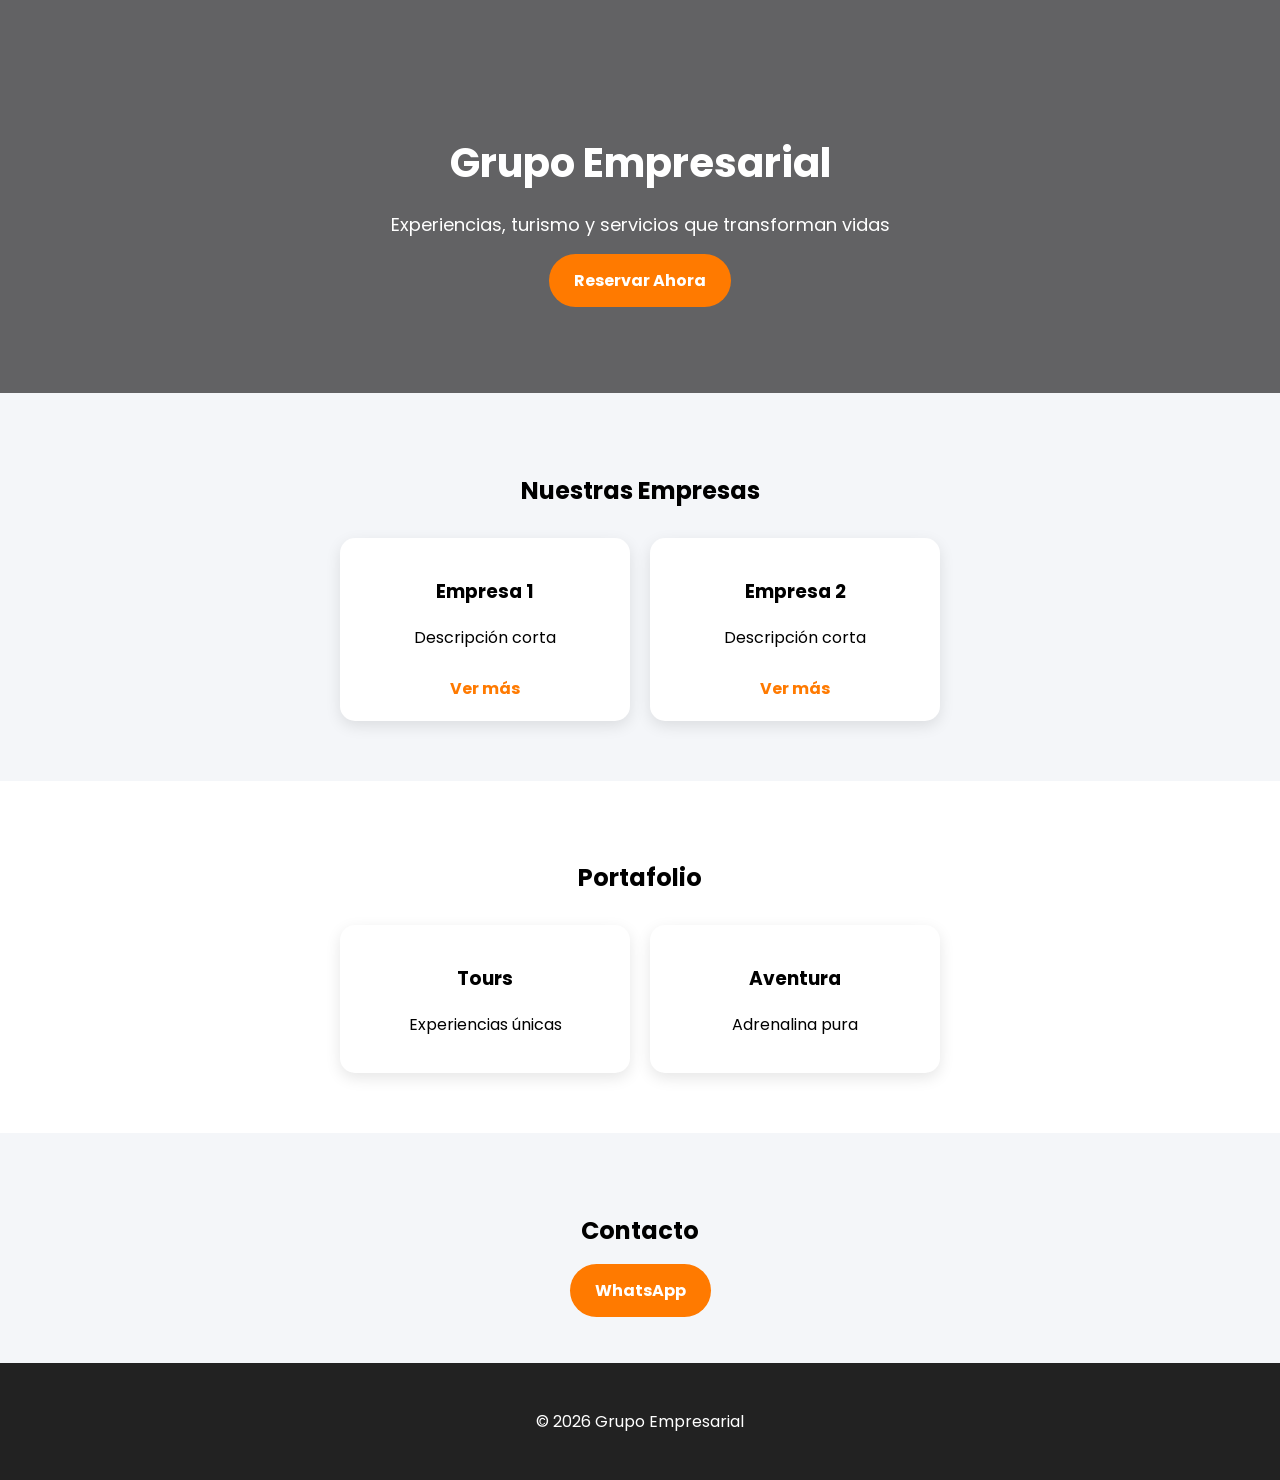
<file: idex.html>
<!DOCTYPE html>
<html lang="es">
<head>
<meta charset="UTF-8">
<meta name="viewport" content="width=device-width, initial-scale=1.0">
<title>Planes Turísticos</title>

<link href="https://fonts.googleapis.com/css2?family=Poppins:wght@300;500;700&display=swap" rel="stylesheet">

<style>
body {
  margin: 0;
  font-family: 'Poppins', sans-serif;
  background: #f4f6f9;
}

/* HERO */
.hero {
  background: linear-gradient(rgba(0,0,0,0.6), rgba(0,0,0,0.6)),
              url('https://images.unsplash.com/photo-1507525428034-b723cf961d3e');
  background-size: cover;
  background-position: center;
  color: white;
  padding: 100px 20px;
  text-align: center;
}

.hero h1 {
  font-size: 40px;
  margin-bottom: 10px;
}

.hero p {
  font-size: 18px;
  margin-bottom: 30px;
}

.btn {
  background: #ff7a00;
  color: white;
  padding: 15px 25px;
  text-decoration: none;
  border-radius: 30px;
  font-weight: bold;
}

/* SECCIONES */
.section {
  padding: 60px 20px;
  text-align: center;
}

.section h2 {
  margin-bottom: 30px;
}

.cards {
  display: flex;
  flex-wrap: wrap;
  justify-content: center;
  gap: 20px;
}

.card {
  background: white;
  width: 250px;
  padding: 20px;
  border-radius: 15px;
  box-shadow: 0 5px 15px rgba(0,0,0,0.1);
}

.card a {
  display: inline-block;
  margin-top: 10px;
  color: #ff7a00;
  text-decoration: none;
  font-weight: bold;
}

/* FOOTER */
.footer {
  background: #222;
  color: white;
  padding: 30px;
  text-align: center;
}
</style>
</head>

<body>

<!-- HERO -->
<section class="hero">
  <h1>Grupo Empresarial</h1>
  <p>Experiencias, turismo y servicios que transforman vidas</p>
  <a href="#" class="btn">Reservar Ahora</a>
</section>

<!-- EMPRESAS -->
<section class="section">
  <h2>Nuestras Empresas</h2>
  <div class="cards">
    <div class="card">
      <h3>Empresa 1</h3>
      <p>Descripción corta</p>
      <a href="#">Ver más</a>
    </div>
    <div class="card">
      <h3>Empresa 2</h3>
      <p>Descripción corta</p>
      <a href="#">Ver más</a>
    </div>
  </div>
</section>

<!-- SERVICIOS -->
<section class="section" style="background:#fff;">
  <h2>Portafolio</h2>
  <div class="cards">
    <div class="card">
      <h3>Tours</h3>
      <p>Experiencias únicas</p>
    </div>
    <div class="card">
      <h3>Aventura</h3>
      <p>Adrenalina pura</p>
    </div>
  </div>
</section>

<!-- CONTACTO -->
<section class="section">
  <h2>Contacto</h2>
  <a href="#" class="btn">WhatsApp</a>
</section>

<!-- FOOTER -->
<div class="footer">
  <p>© 2026 Grupo Empresarial</p>
</div>

</body>
</html>
</file>
